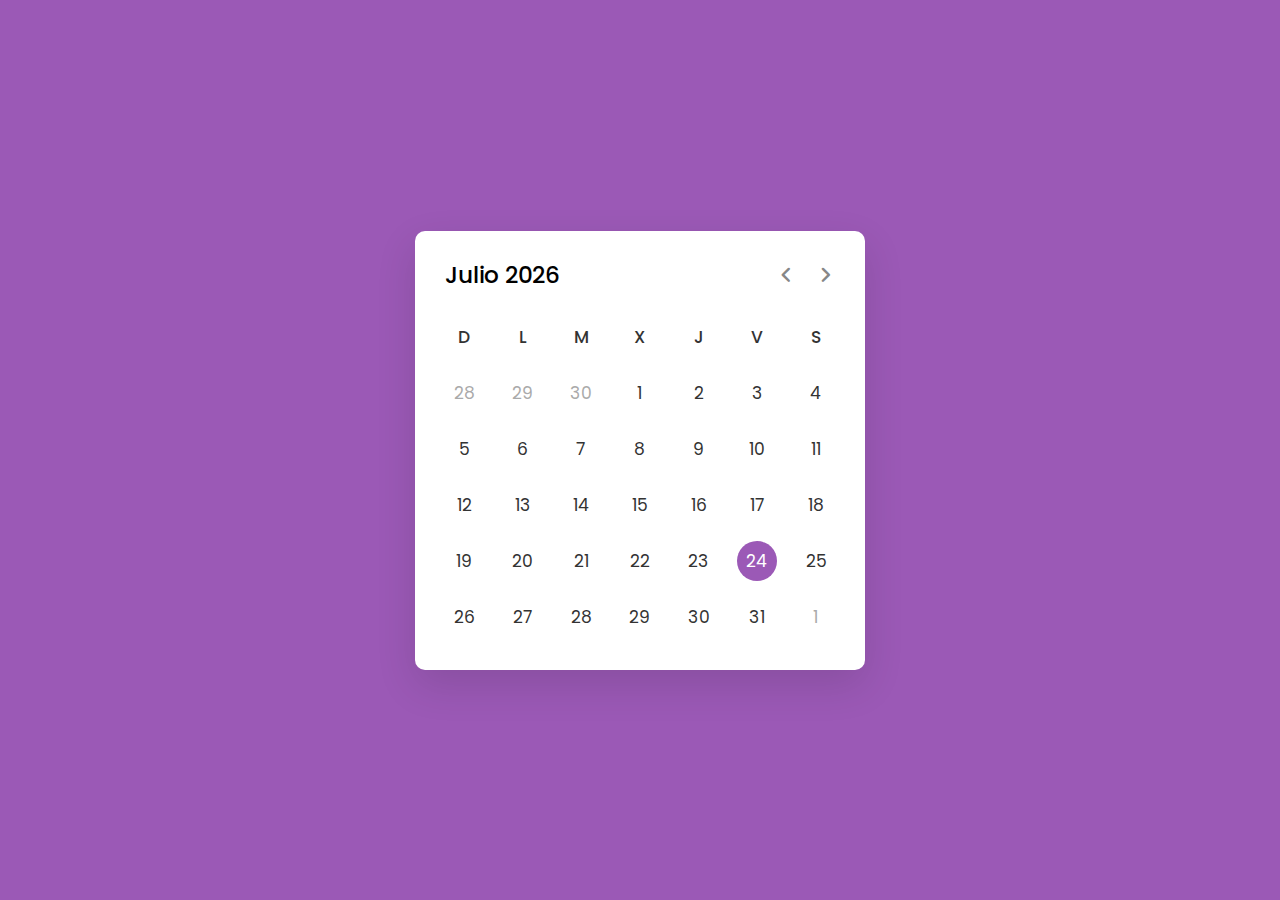
<file: calendario.html>
<!DOCTYPE html>
<!-- Coding By CodingNepal - youtube.com/codingnepal -->
<html lang="en" dir="ltr">
  <head>
    <meta charset="utf-8">
    <title>Dynamic Calendar JavaScript | CodingNepal</title>
    <link rel="stylesheet" href="./style.css">
    <meta name="viewport" content="width=device-width, initial-scale=1.0">
    <!-- Google Font Link for Icons -->
    <link rel="stylesheet" href="https://fonts.googleapis.com/css2?family=Material+Symbols+Rounded:opsz,wght,FILL,GRAD@20..48,100..700,0..1,-50..200">
  </head>
  <body>
    <div class="wrapper">
      <header>
        <p class="current-date"></p>
        <div class="icons">
          <span id="prev" class="material-symbols-rounded">chevron_left</span>
          <span id="next" class="material-symbols-rounded">chevron_right</span>
        </div>
      </header>
      <div class="calendar">
        <ul class="weeks">
          <li>D</li>
          <li>L</li>
          <li>M</li>
          <li>X</li>
          <li>J</li>
          <li>V</li>
          <li>S</li>
        </ul>
        <ul class="days"></ul>
      </div>
    </div>
    <script src="./script.js" defer></script>
  </body>
</html>
</file>
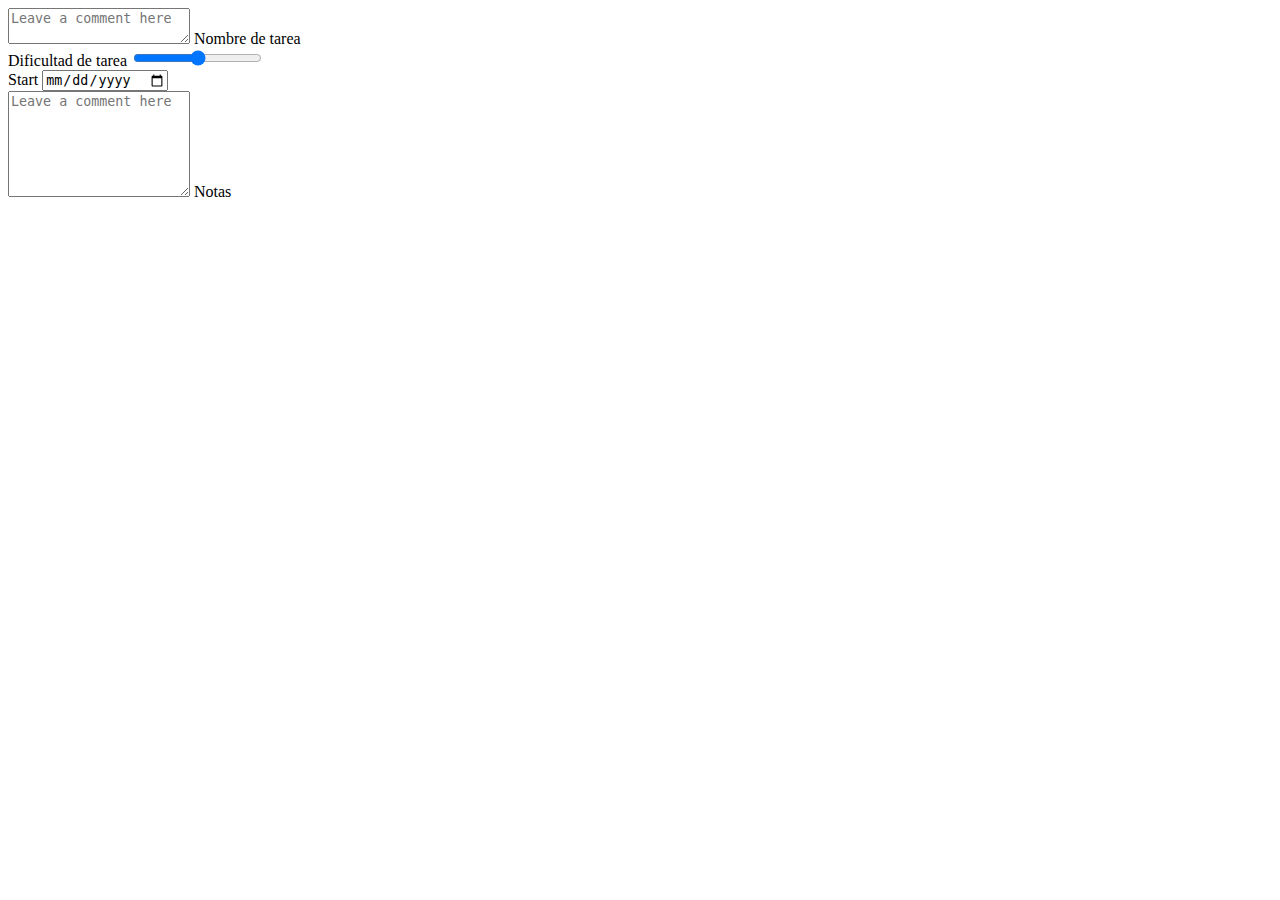
<file: newTask.html>
<!DOCTYPE html>
<html lang="en">
  <head>
    <meta charset="utf-8" />
    <meta name="viewport" content="width=device-width, initial-scale=1" />
    <link
      href="https://cdn.jsdelivr.net/npm/bootstrap@5.3.0-alpha3/dist/css/bootstrap.min.css"
      rel="stylesheet"
      integrity="sha384-KK94CHFLLe+nY2dmCWGMq91rCGa5gtU4mk92HdvYe+M/SXH301p5ILy+dN9+nJOZ"
      crossorigin="anonymous"
    />
  </head>
  <body>
    <div class="container-fluid">
      <div class="form-floating">
        <textarea
          class="form-control"
          placeholder="Leave a comment here"
          id="floatingTextarea"
        ></textarea>
        <label for="floatingTextarea">Nombre de tarea</label>
      </div>
      <div>
        <label for="customRange2" class="form-label">Dificultad de tarea</label>
        <input
          type="range"
          class="form-range"
          min="1"
          max="3"
          id="customRange2"
        />
      </div>
      <div class="col-lg-3 col-sm-6">
        <label for="startDate">Start</label>
        <input id="startDate" class="form-control" type="date" />
        <span id="startDateSelected"></span>
      </div>
      <div class="form-floating">
        <textarea
          class="form-control"
          placeholder="Leave a comment here"
          id="floatingTextarea2"
          style="height: 100px"
        ></textarea>
        <label for="floatingTextarea2">Notas</label>
      </div>
    </div>
    

    <script
      src="https://cdn.jsdelivr.net/npm/bootstrap@5.3.0-alpha3/dist/js/bootstrap.bundle.min.js"
      integrity="sha384-ENjdO4Dr2bkBIFxQpeoTz1HIcje39Wm4jDKdf19U8gI4ddQ3GYNS7NTKfAdVQSZe"
      crossorigin="anonymous"
    ></script>
  </body>
</html>
</file>
<file: style.css>
/* Import Google font - Poppins */
@import url('https://fonts.googleapis.com/css2?family=Poppins:wght@400;500;600&display=swap');
*{
  margin: 0;
  padding: 0;
  box-sizing: border-box;
  font-family: 'Poppins', sans-serif;
}
body{
  display: flex;
  align-items: center;
  padding: 0 10px;
  justify-content: center;
  min-height: 100vh;
  background: #9B59B6;
}
.wrapper{
  width: 450px;
  background: #fff;
  border-radius: 10px;
  box-shadow: 0 15px 40px rgba(0,0,0,0.12);
}
.wrapper header{
  display: flex;
  align-items: center;
  padding: 25px 30px 10px;
  justify-content: space-between;
}
header .icons{
  display: flex;
}
header .icons span{
  height: 38px;
  width: 38px;
  margin: 0 1px;
  cursor: pointer;
  color: #878787;
  text-align: center;
  line-height: 38px;
  font-size: 1.9rem;
  user-select: none;
  border-radius: 50%;
}
.icons span:last-child{
  margin-right: -10px;
}
header .icons span:hover{
  background: #f2f2f2;
}
header .current-date{
  font-size: 1.45rem;
  font-weight: 500;
}
.calendar{
  padding: 20px;
}
.calendar ul{
  display: flex;
  flex-wrap: wrap;
  list-style: none;
  text-align: center;
}
.calendar .days{
  margin-bottom: 20px;
}
.calendar li{
  color: #333;
  width: calc(100% / 7);
  font-size: 1.07rem;
}
.calendar .weeks li{
  font-weight: 500;
  cursor: default;
}
.calendar .days li{
  z-index: 1;
  cursor: pointer;
  position: relative;
  margin-top: 30px;
}
.days li.inactive{
  color: #aaa;
}
.days li.active{
  color: #fff;
}
.days li::before{
  position: absolute;
  content: "";
  left: 50%;
  top: 50%;
  height: 40px;
  width: 40px;
  z-index: -1;
  border-radius: 50%;
  transform: translate(-50%, -50%);
}
.days li.active::before{
  background: #9B59B6;
}
.days li:not(.active):hover::before{
  background: #f2f2f2;
}
</file>
